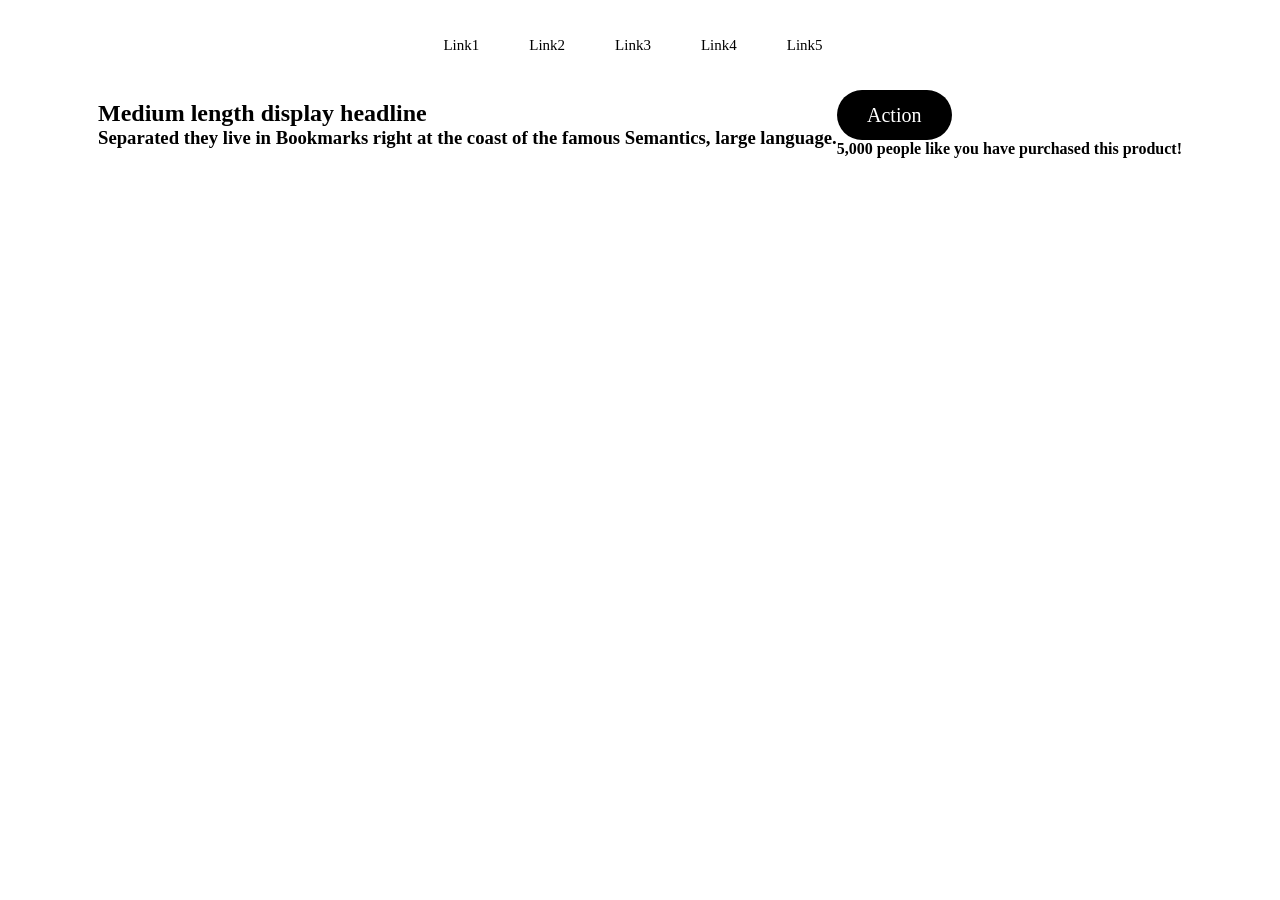
<file: Mobile HTML/index.html>
<!doctype html>
<html lang="en">
  <head>
    <meta charset="UTF-8" />
    <meta name="viewport" content="width=device-width, initial-scale=1.0" />
    <title>Brand</title>
    <link rel="stylesheet" href="style.css" />
  </head>
  <body>
    <header>
      <img src="logo.png" alt="Logo" />
      <div class="links">
        <a class="link" href="link1">Link1</a>
        <a class="link" href="link2">Link2</a>
        <a class="link" href="link3">Link3</a>
        <a class="link" href="link4">Link4</a>
        <a class="link" href="link5">Link5</a>
      </div>
      <div>
        <button class="first-button">Action</button>
      </div>
    </header>
    <main>
      <section class="first-section">
        <div class="first-desc">
          <h1>Medium length display headline</h1>
          <h3>
            Separated they live in Bookmarks right at the coast of the famous
            Semantics, large language.
          </h3>
        </div>
        <div class="first-interact">
            <button class="first-button">Action</button>
            <h4>5,000 people like you have purchased this product!</h4>
        </div>
      </section>
    </main>
  </body>
</html>
</file>
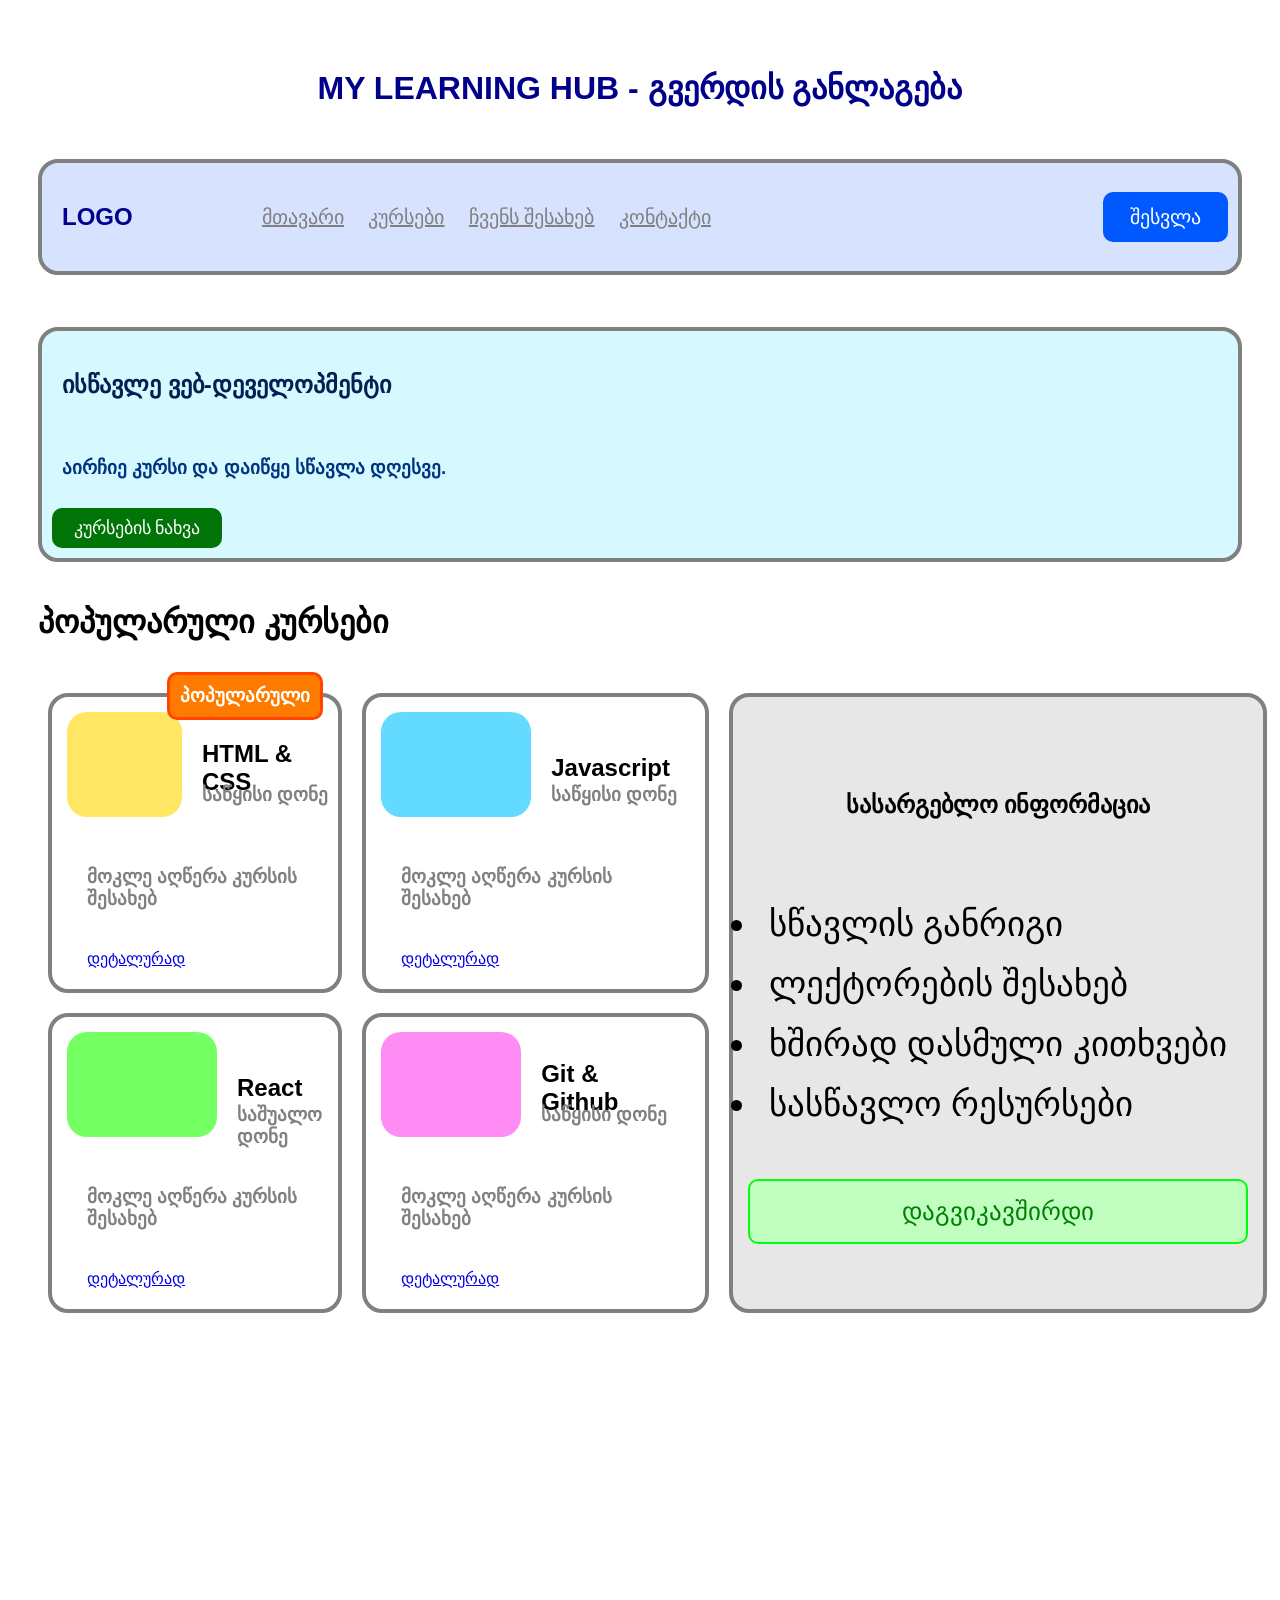
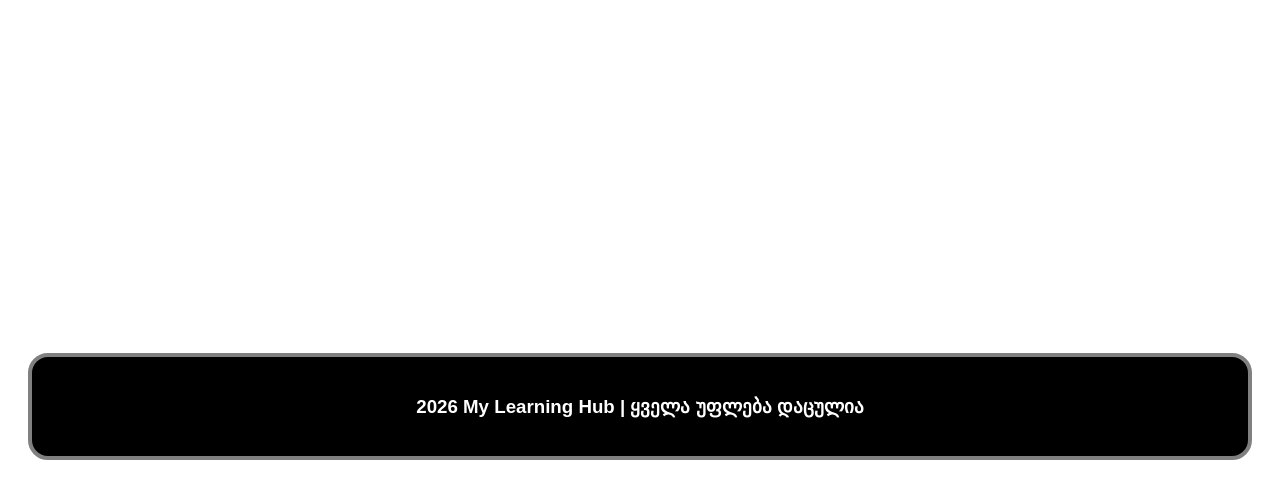
<file: Website Practice/index.html>
<!doctype html>
<html lang="en">
  <head>
    <meta charset="UTF-8" />
    <meta name="viewport" content="width=device-width, initial-scale=1.0" />
    <title>Homework</title>
    <link rel="stylesheet" href="style.css" />
  </head>
  <body>
    <header>
      <h1>MY LEARNING HUB - გვერდის განლაგება</h1>
    </header>
    <section>
      <div class="first-box">
        <h1 class="logo">LOGO</h1>
        <div class="nav">
          <a class="first-link" href="მთავარი">მთავარი</a>
          <a class="first-link" href="კურსები">კურსები</a>
          <a class="first-link" href="ჩვენს შესახებ">ჩვენს შესახებ</a>
          <a class="first-link" href="კონტაქტი">კონტაქტი</a>
        </div>
        <button class="button-one">შესვლა</button>
      </div>
      <p></p>
      <div class="second-box">
        <h1 class="second-title">ისწავლე ვებ-დეველოპმენტი</h1>
        <h3 class="second-desc">აირჩიე კურსი და დაიწყე სწავლა დღესვე.</h3>
        <button class="button-two">კურსების ნახვა</button>
      </div>
    </section>
    <h1>პოპულარული კურსები</h1>
    <main>
      <section class="boxes">
        <div class="box-1">
          <div class="color-box1"></div>
          <div class="box-flex">
            <h1>HTML & CSS</h1>
            <h3 class="level">საწყისი დონე</h3>
            <h3 class="popular">პოპულარული</h3>
          </div>
          <div class="Description">
            <h3 class="desc-desc">მოკლე აღწერა კურსის შესახებ</h3>
            <a href="Detail">დეტალურად</a>
          </div>
        </div>

        <div class="box-2">
          <div class="color-box2"></div>
          <div class="box-flex">
            <h1>Javascript</h1>
            <h3 class="level">საწყისი დონე</h3>
          </div>
          <div class="Description">
            <h3 class="desc-desc">მოკლე აღწერა კურსის შესახებ</h3>
            <a href="Detail">დეტალურად</a>
          </div>
        </div>

        <div class="info-box">
          <h1>სასარგებლო ინფორმაცია</h1>
          <ul class="list">
            <li>სწავლის განრიგი</li>
            <li>ლექტორების შესახებ</li>
            <li>ხშირად დასმული კითხვები</li>
            <li>სასწავლო რესურსები</li>
          </ul>
          <button class="info-button">დაგვიკავშირდი</button>
        </div>

        <div class="box-3">
          <div class="color-box3"></div>
          <div class="box-flex">
            <h1>React</h1>
            <h3 class="level">საშუალო დონე</h3>
          </div>
          <div class="Description">
            <h3 class="desc-desc">მოკლე აღწერა კურსის შესახებ</h3>
            <a href="Detail">დეტალურად</a>
          </div>
        </div>

        <div class="box-4">
          <div class="color-box4"></div>
          <div class="box-flex">
            <h1>Git & Github</h1>
            <h3 class="level">საწყისი დონე</h3>
          </div>
          <div class="Description">
            <h3 class="desc-desc">მოკლე აღწერა კურსის შესახებ</h3>
            <a href="Detail">დეტალურად</a>
          </div>
        </div>
      </section>
    </main>
    <footer>
        <h3>2026 My Learning Hub | ყველა უფლება დაცულია</h3>
    </footer>
  </body>
</html>
</file>
<file: Mobile HTML/style.css>
* {
  font-family: inherit;
  padding: 0;
  margin: 0;
  box-sizing: border-box;
}

.first-button {
  border: none;
  background-color: black;
  border-radius: 40px;
  font-size: 20px;
  color: white;
  width: 115px;
  height: 50px;
}
.first-button:hover {
  background-color: rgb(88, 88, 88);
}

header {
  display: flex;
  justify-content: center;
  align-items: center;
  gap: 640px;
  padding: 20px;
}
header .links {
  display: flex;
  justify-content: center;
  align-items: center;
  gap: 50px;
}
header .links .link {
  text-decoration: none;
  color: black;
  font-size: 15px;
}
header .links .link:hover {
  color: rgb(88, 88, 88);
}

.first-section {
  display: flex;
  justify-content: center;
  align-items: center;
}/*# sourceMappingURL=style.css.map */
</file>
<file: Website Practice/style.css>
* {
  font-family: sans-serif;
  padding: 10px;
}

header {
  display: flex;
  justify-content: center;
  color: rgb(0, 0, 139);
}

.first-box {
  display: flex;
  align-items: center;
  justify-content: space-between;
  position: relative;
  background-color: rgb(215, 226, 255);
  border: 4px solid gray;
  border-radius: 20px;
}
.first-box .logo {
  color: rgb(0, 0, 139);
}
.first-box .nav {
  position: absolute;
  left: 200px;
}
.first-box .first-link {
  color: gray;
  font-size: 20px;
}
.first-box .button-one {
  border: none;
  background-color: rgb(0, 89, 255);
  width: 125px;
  height: 50px;
  border-radius: 10px;
  color: white;
  font-size: 20px;
}

.second-box {
  display: flex;
  flex-direction: column;
  border: 4px solid gray;
  border-radius: 20px;
  background-color: rgb(214, 249, 255);
}
.second-box .second-title {
  color: rgb(0, 33, 82);
}
.second-box .second-desc {
  color: rgb(0, 52, 131);
}
.second-box .button-two {
  border: none;
  background-color: rgb(0, 116, 6);
  width: 170px;
  height: 40px;
  border-radius: 10px;
  color: white;
  font-size: 17.5px;
}

.boxes {
  display: grid;
  grid-template-columns: 1fr 1fr 1fr;
  grid-template-rows: 300px 300px 600px;
  gap: 20px;
}
.boxes .box-1 {
  display: flex;
  position: relative;
  border: 4px solid gray;
  border-radius: 20px;
  padding: 15px;
}
.boxes .box-1 .popular {
  position: absolute;
  right: 15px;
  bottom: 250px;
  background-color: rgb(255, 123, 0);
  border: 3px orangered solid;
  border-radius: 10px;
  color: white;
}
.boxes .box-1 .color-box1 {
  width: 130px;
  height: 85px;
  background-color: rgba(255, 230, 88, 0.932);
  border-radius: 20px;
}
.boxes .box-2 {
  display: flex;
  position: relative;
  border: 4px solid gray;
  border-radius: 20px;
  padding: 15px;
}
.boxes .box-2 .color-box2 {
  width: 130px;
  height: 85px;
  background-color: rgba(88, 216, 255, 0.932);
  border-radius: 20px;
}
.boxes .box-3 {
  display: flex;
  position: relative;
  border: 4px solid gray;
  border-radius: 20px;
  padding: 15px;
}
.boxes .box-3 .color-box3 {
  width: 130px;
  height: 85px;
  background-color: rgba(107, 255, 88, 0.932);
  border-radius: 20px;
}
.boxes .box-4 {
  display: flex;
  position: relative;
  border: 4px solid gray;
  border-radius: 20px;
  padding: 15px;
}
.boxes .box-4 .color-box4 {
  width: 130px;
  height: 85px;
  background-color: rgba(255, 132, 245, 0.932);
  border-radius: 20px;
}
.boxes .info-box {
  display: flex;
  justify-content: center;
  flex-direction: column;
  align-items: center;
  grid-row: span 2;
  border: 4px solid gray;
  background-color: rgb(231, 231, 231);
  border-radius: 20px;
  padding: 15px;
}
.boxes .info-box .list {
  right: 50px;
  font-size: 35px;
}
.boxes .info-box .info-button {
  border-radius: 10px;
  width: 500px;
  height: 65px;
  font-size: 25px;
  background-color: rgb(192, 255, 192);
  border: 2px solid rgb(0, 255, 13);
  color: green;
}
.boxes .box-flex {
  display: flex;
  justify-content: center;
  flex-direction: column;
  margin-bottom: 150px;
}
.boxes .level {
  position: absolute;
  top: 58px;
  color: gray;
}
.boxes .Description {
  display: flex;
  flex-direction: column;
  position: absolute;
  bottom: 1px;
}
.boxes .desc-desc {
  color: gray;
}

footer {
  display: flex;
  justify-content: center;
  background-color: black;
  border: 4px solid gray;
  border-radius: 20px;
  color: white;
}/*# sourceMappingURL=style.css.map */
</file>
